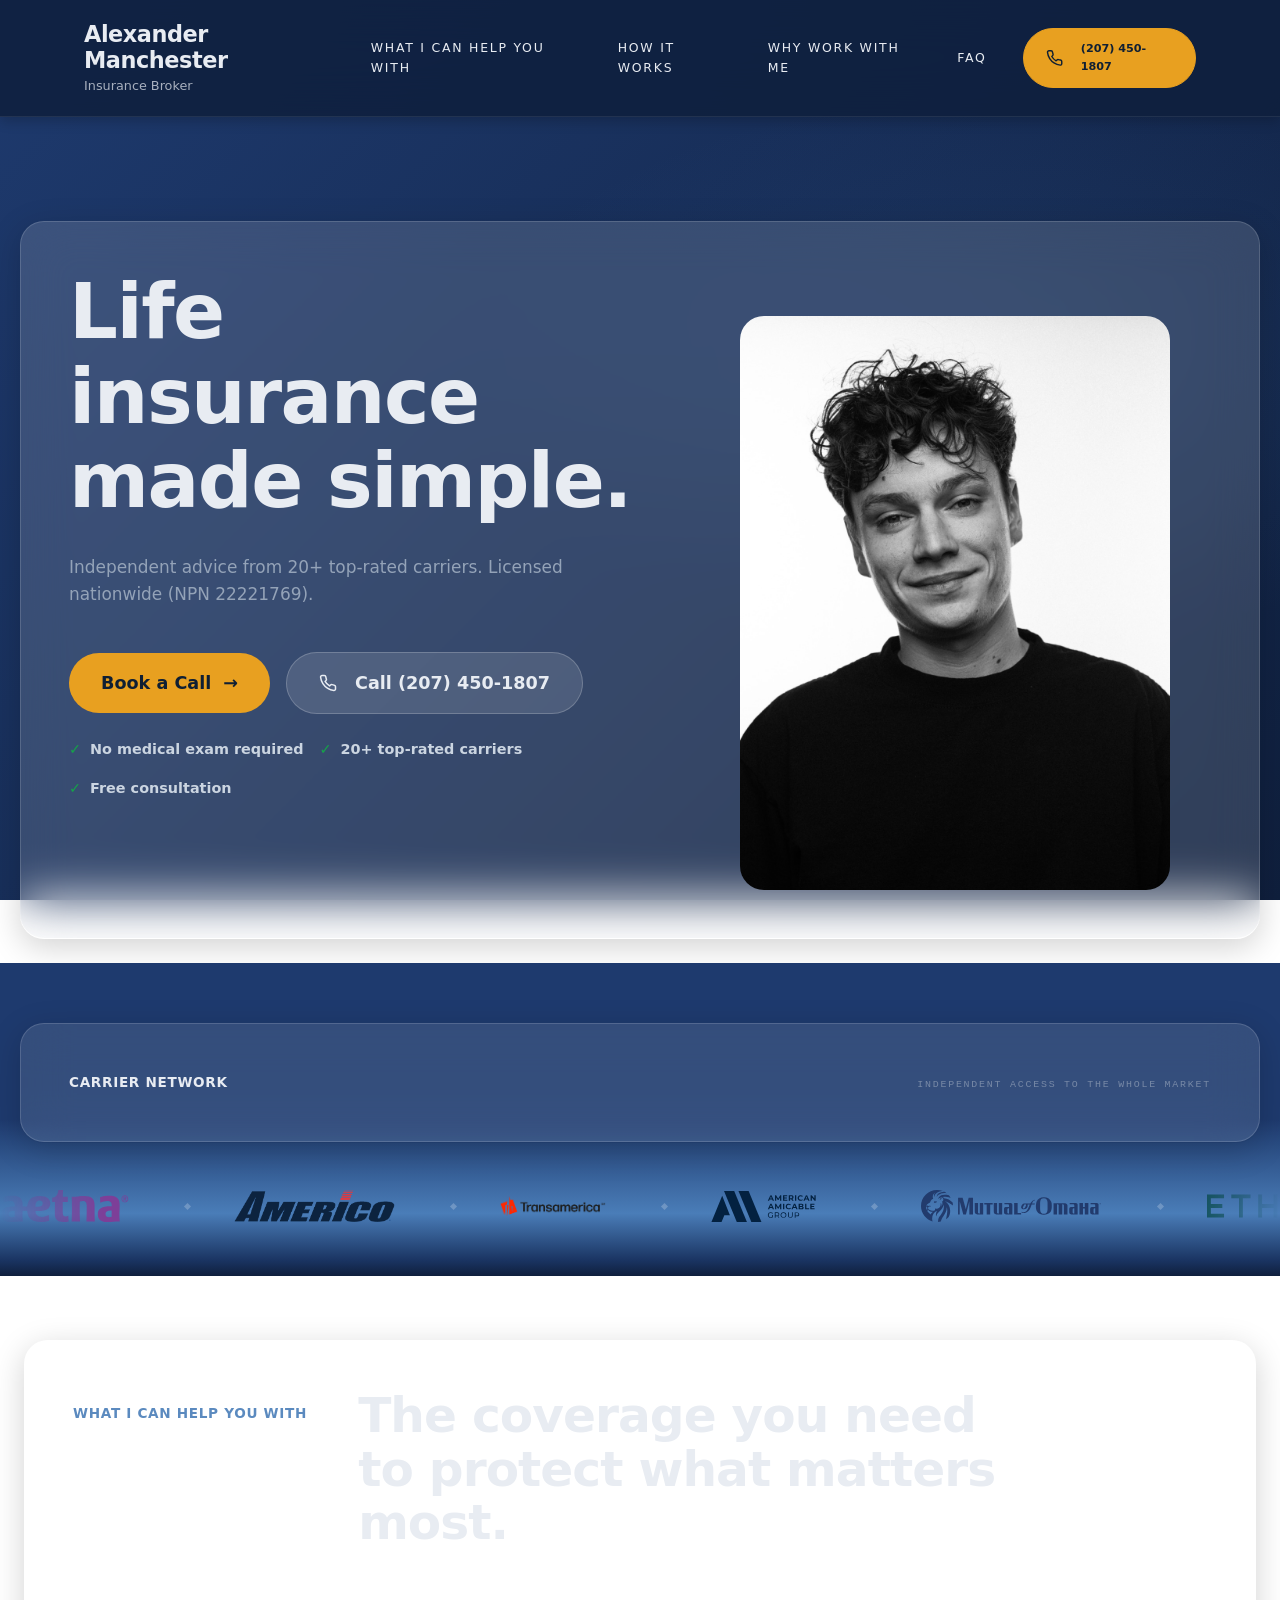
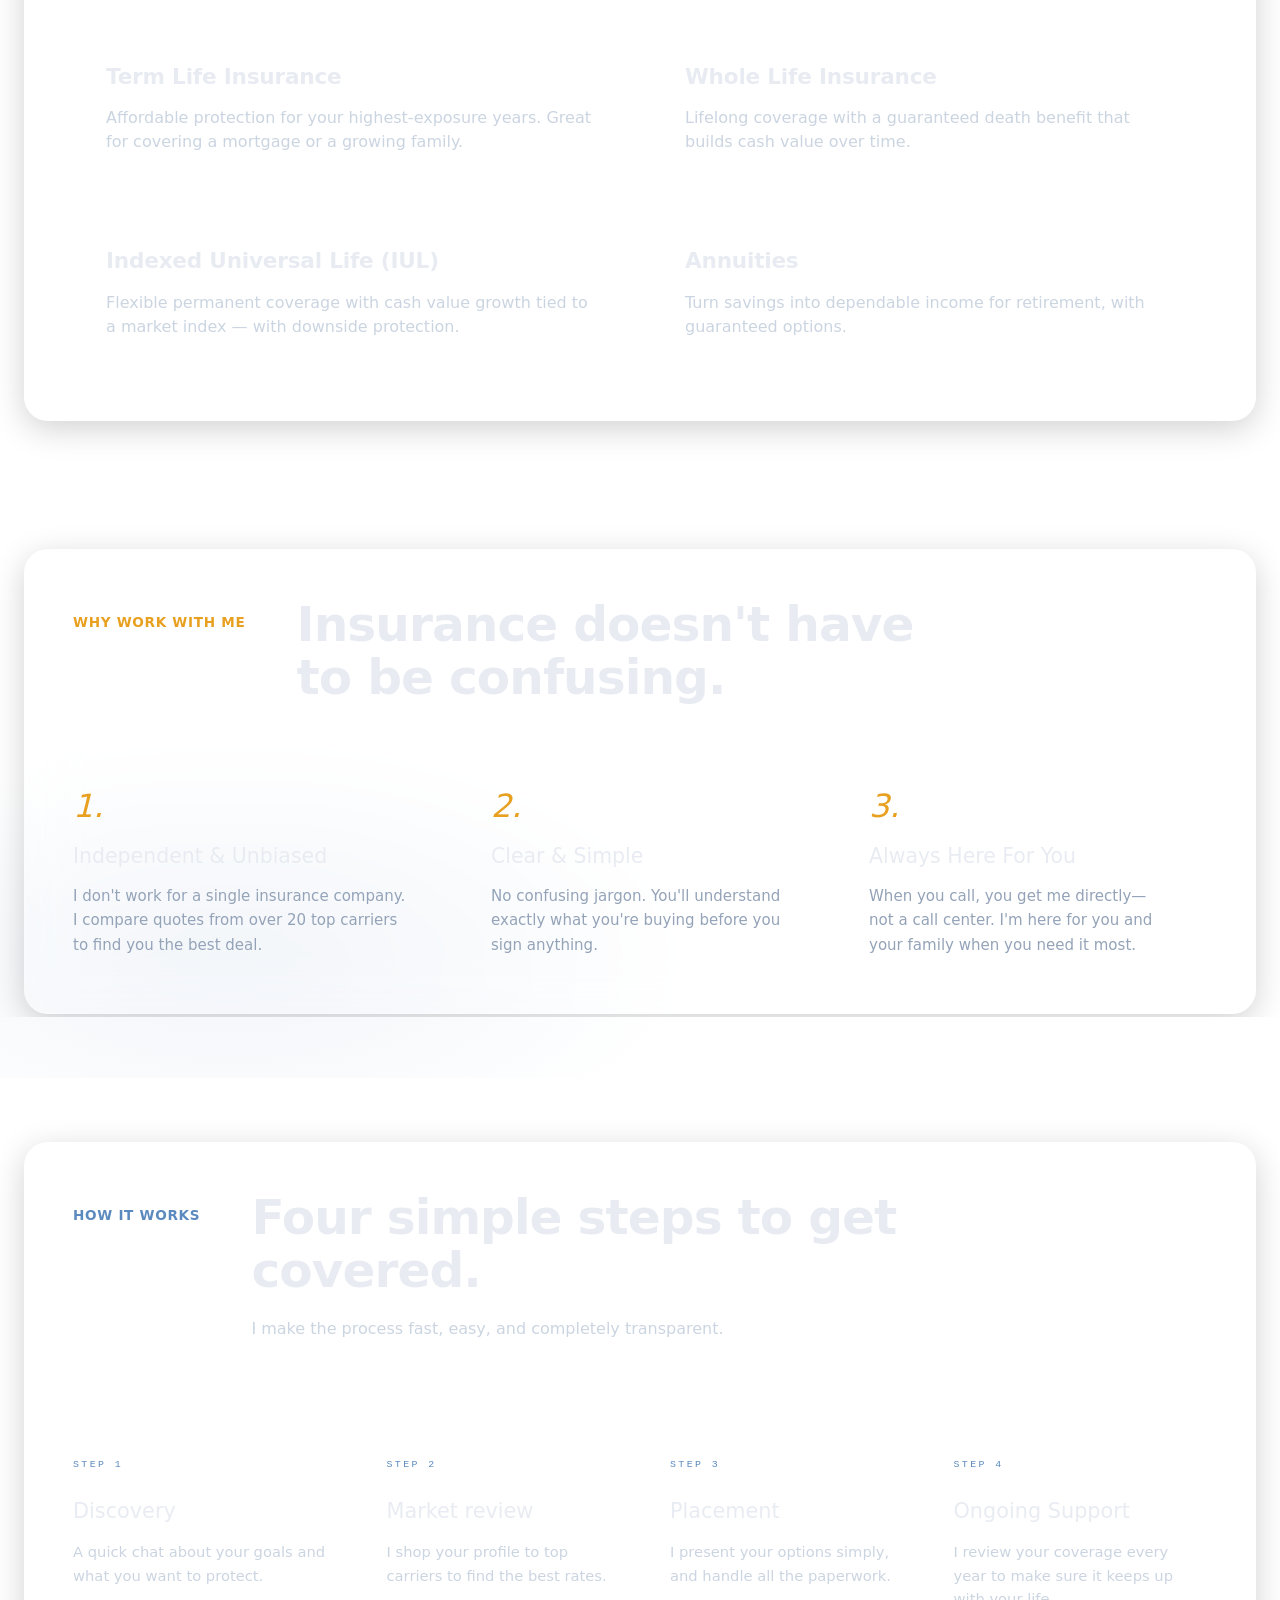
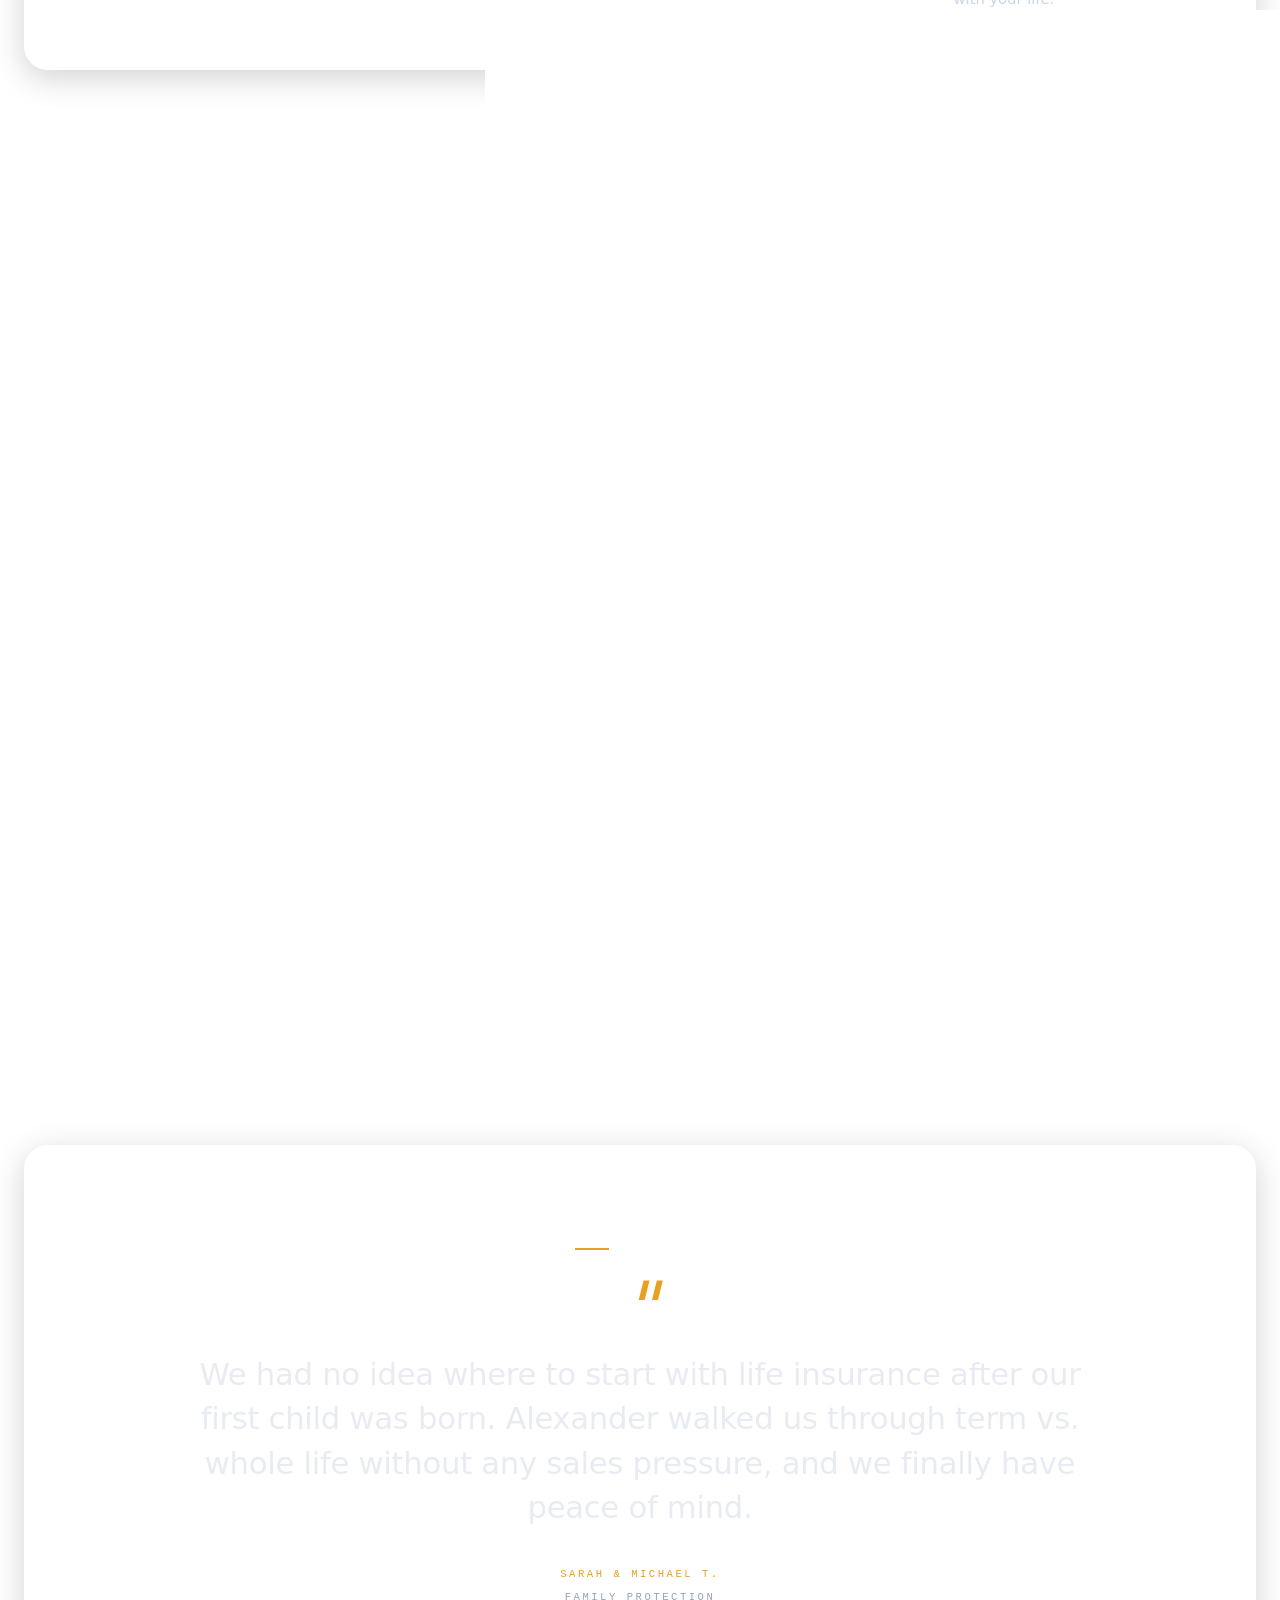
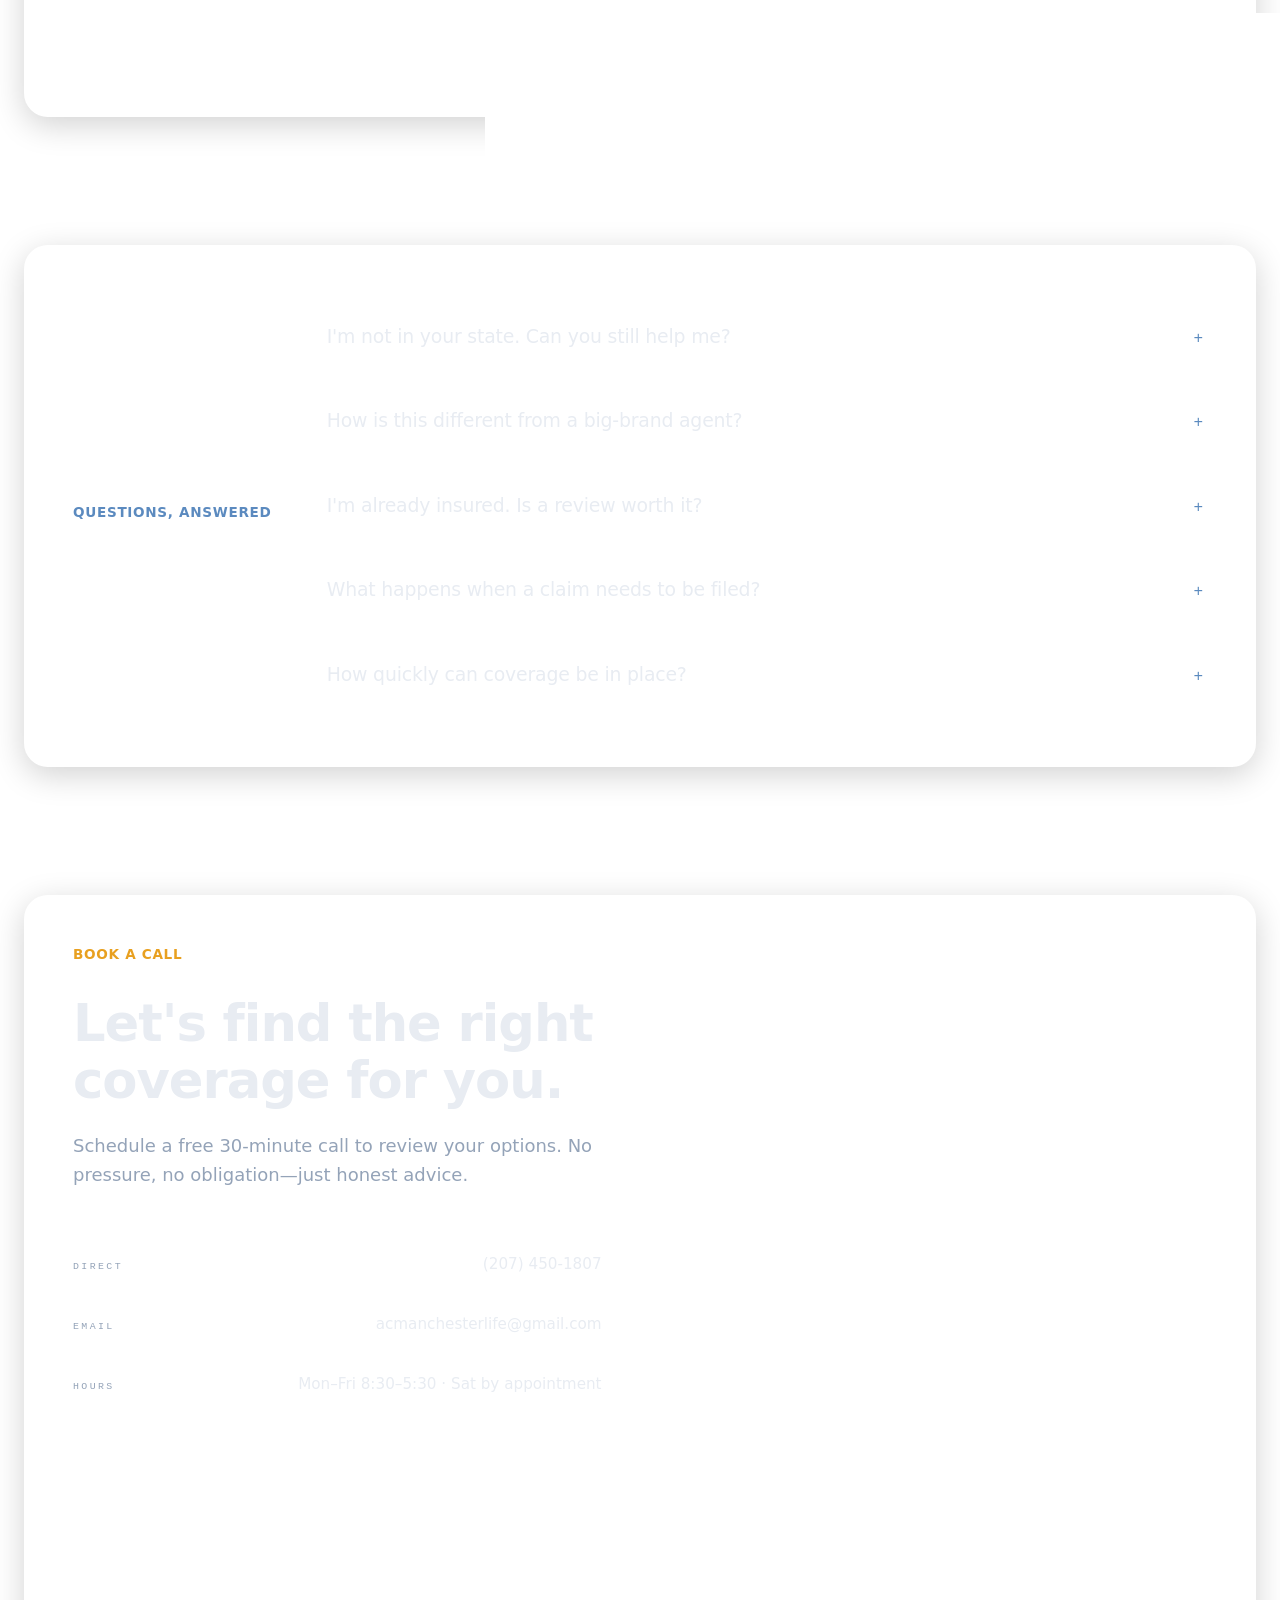
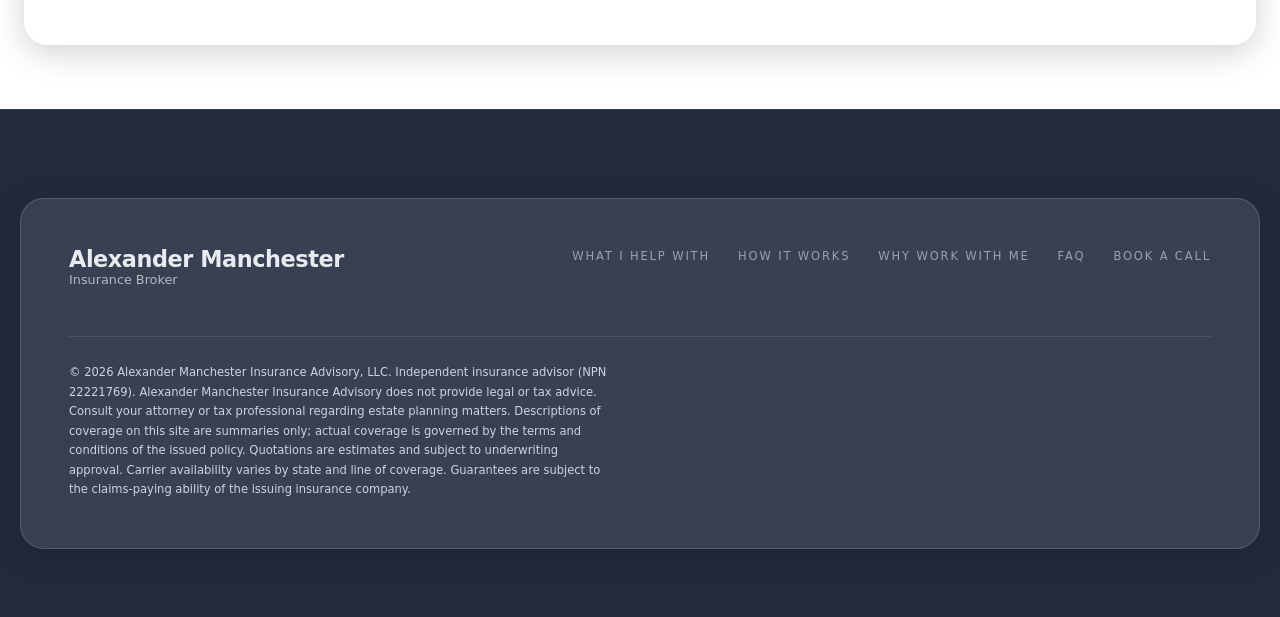
<file: index.html>
<!DOCTYPE html>
<html lang="en">
<head>
<meta charset="UTF-8">
<meta name="viewport" content="width=device-width, initial-scale=1.0">
<title>Alexander Manchester — Private-Client Insurance Advisory | Licensed Nationwide</title>
<meta name="description" content="Alexander Manchester is a private-client insurance advisor structuring life insurance coverage for families and firms nationwide.">

<link rel="canonical" href="https://www.manchesteradvisory.com/">

<!-- Open Graph -->
<meta property="og:type" content="website">
<meta property="og:title" content="Alexander Manchester — Private-Client Insurance Advisory">
<meta property="og:description" content="Alexander Manchester — Independent insurance advisor. Life insurance coverage structured with the care of counsel.">
<meta property="og:image" content="https://www.manchesteradvisory.com/assets/alex-portrait.jpg">
<meta property="og:url" content="https://www.manchesteradvisory.com/">

<!-- Twitter Card -->
<meta name="twitter:card" content="summary_large_image">
<meta name="twitter:title" content="Alexander Manchester — Private-Client Insurance Advisory">
<meta name="twitter:description" content="Alexander Manchester — Independent insurance advisor. Life insurance coverage structured with the care of counsel.">
<meta name="twitter:image" content="https://www.manchesteradvisory.com/assets/alex-portrait.jpg">

<!-- Favicon -->
<link rel="icon" type="image/svg+xml" href="assets/favicon.svg">

<!-- Styles -->
<link rel="stylesheet" href="css/styles.css">

<!-- JSON-LD Structured Data -->
<script type="application/ld+json">
{
  "@context": "https://schema.org",
  "@type": "InsuranceAgency",
  "name": "Alexander Manchester Insurance Advisory",
  "description": "Independent, private-client insurance advisory. Comprehensive life insurance coverage.",
  "url": "https://www.manchesteradvisory.com/",
  "image": "assets/alex-portrait.jpg",
  "telephone": "+12074501807",
  "email": "acmanchesterlife@gmail.com",
  "areaServed": "US",

  "openingHours": ["Mo-Fr 08:30-17:30"],
  "founder": {
    "@type": "Person",
    "name": "Alexander Manchester"
  }
}
</script>
</head>
<body>

<header class="nav on-dark" id="nav">
  <div class="nav-inner">
    <a class="wordmark" href="#top" aria-label="Alexander Manchester — Insurance Broker, return to top">
      <b>Alexander Manchester</b>
      <span>Insurance Broker</span>
    </a>
    <nav class="nav-links" aria-label="Main">
      <a href="#coverage">What I can help you with</a>
      <a href="#process">How it works</a>
      <a href="#about">Why work with me</a>
      <a href="#faq">FAQ</a>
      <a class="btn btn-phone-header" href="tel:+12074501807">
        <svg xmlns="http://www.w3.org/2000/svg" width="18" height="18" viewBox="0 0 24 24" fill="none" stroke="currentColor" stroke-width="2" stroke-linecap="round" stroke-linejoin="round" style="margin-right:6px;vertical-align:-4px"><path d="M22 16.92v3a2 2 0 0 1-2.18 2 19.79 19.79 0 0 1-8.63-3.07 19.5 19.5 0 0 1-6-6 19.79 19.79 0 0 1-3.07-8.67A2 2 0 0 1 4.11 2h3a2 2 0 0 1 2 1.72 12.84 12.84 0 0 0 .7 2.81 2 2 0 0 1-.45 2.11L8.09 9.91a16 16 0 0 0 6 6l1.27-1.27a2 2 0 0 1 2.11-.45 12.84 12.84 0 0 0 2.81.7A2 2 0 0 1 22 16.92z"></path></svg>
        <span class="phone-full">(207) 450-1807</span>
      </a>
    </nav>
  </div>
</header>

<main id="top">

<!-- ============ HERO ============ -->
<section class="hero" style="padding-bottom:0">
  <div class="wrap hero-grid">
    <div class="hero-copy">
      <h1 class="display rv in rv-d2">Life insurance made simple.</h1>
      <p class="lede rv in rv-d3">Independent advice from 20+ top-rated carriers. Licensed nationwide (NPN 22221769).</p>
      <div class="hero-ctas rv in rv-d4" style="display:flex; flex-direction:row; align-items:center; flex-wrap:wrap; gap:16px;">
        <a href="#consult" class="btn">Book a Call <span class="arr">&rarr;</span></a>
        <a href="tel:+12074501807" class="btn btn-secondary">
          <svg xmlns="http://www.w3.org/2000/svg" width="18" height="18" viewBox="0 0 24 24" fill="none" stroke="currentColor" stroke-width="2" stroke-linecap="round" stroke-linejoin="round" style="margin-right:6px;vertical-align:-4px"><path d="M22 16.92v3a2 2 0 0 1-2.18 2 19.79 19.79 0 0 1-8.63-3.07 19.5 19.5 0 0 1-6-6 19.79 19.79 0 0 1-3.07-8.67A2 2 0 0 1 4.11 2h3a2 2 0 0 1 2 1.72 12.84 12.84 0 0 0 .7 2.81 2 2 0 0 1-.45 2.11L8.09 9.91a16 16 0 0 0 6 6l1.27-1.27a2 2 0 0 1 2.11-.45 12.84 12.84 0 0 0 2.81.7A2 2 0 0 1 22 16.92z"></path></svg>
          Call (207) 450-1807
        </a>
        
        <div class="trust-row" style="margin-top: 8px; font-weight:600; font-size:0.9rem; color:var(--slate); display:flex; flex-wrap:wrap; gap:16px; width:100%;">
          <span><span style="color:#16a34a; font-weight:bold; margin-right:4px;">&#10003;</span> No medical exam required</span>
          <span><span style="color:#16a34a; font-weight:bold; margin-right:4px;">&#10003;</span> 20+ top-rated carriers</span>
          <span><span style="color:#16a34a; font-weight:bold; margin-right:4px;">&#10003;</span> Free consultation</span>
        </div>
      </div>
    </div>
    <div class="hero-visual rv in rv-d3">
      <span class="keyline" aria-hidden="true"></span>
      <figure class="hero-portrait">
        <img src="assets/alex-portrait.jpg" alt="Alexander Manchester, private-client insurance advisor" width="1100" height="1467">
      </figure>
    </div>
  </div>
</section>

<!-- ============ CARRIER MARQUEE ============ -->
<div class="carriers">
  <div class="wrap carriers-head">
    <p class="eyebrow">Carrier network</p>
    <span class="note">Independent access to the whole market</span>
  </div>
  <div class="marquee">
    <div class="marquee-track" id="marquee-track">
      <div class="half">
        <span class="carrier"><img src="assets/logos/aetna.svg" alt="Aetna Logo"><span class="dia" aria-hidden="true"></span></span>
        <span class="carrier"><img src="assets/logos/americo.png" alt="Americo Logo"><span class="dia" aria-hidden="true"></span></span>
        <span class="carrier"><img src="assets/logos/transamerica.png" alt="Transamerica Logo" style="height:60px;max-height:60px;"><span class="dia" aria-hidden="true"></span></span>
        <span class="carrier"><img src="assets/logos/americanamicable.svg" alt="American Amicable Logo"><span class="dia" aria-hidden="true"></span></span>
        <span class="carrier"><img src="assets/logos/mutualofomaha.svg" alt="Mutual of Omaha Logo"><span class="dia" aria-hidden="true"></span></span>
        <span class="carrier"><img src="assets/logos/ethos.svg" alt="Ethos Logo" style="height:24px;max-height:24px;"><span class="dia" aria-hidden="true"></span></span>
        <span class="carrier"><img src="assets/logos/aflac.svg" alt="Aflac Logo"><span class="dia" aria-hidden="true"></span></span>
        <span class="carrier"><img src="assets/logos/americangeneral.svg" alt="American General Logo"><span class="dia" aria-hidden="true"></span></span>
      </div>
    </div>
  </div>
</div>

<!-- ============ COVERAGE INDEX ============ -->
<section id="coverage">
  <div class="wrap">
    <div class="sec-head rv">
      <p class="eyebrow">What I can help you with</p>
      <div>
        <h2 class="display">The coverage you need to protect what matters most.</h2>
      </div>
    </div>
    <div class="index">
      <a class="row rv" href="#consult">
        <h3>Term Life Insurance</h3>
        <p>Affordable protection for your highest-exposure years. Great for covering a mortgage or a growing family.</p>
      </a>
      <a class="row rv" href="#consult">
        <h3>Whole Life Insurance</h3>
        <p>Lifelong coverage with a guaranteed death benefit that builds cash value over time.</p>
      </a>
      <a class="row rv" href="#consult">
        <h3>Indexed Universal Life (IUL)</h3>
        <p>Flexible permanent coverage with cash value growth tied to a market index — with downside protection.</p>
      </a>
      <a class="row rv" href="#consult">
        <h3>Annuities</h3>
        <p>Turn savings into dependable income for retirement, with guaranteed options.</p>
      </a>
    </div>
  </div>
</section>

<!-- ============ PHILOSOPHY ============ -->
<section class="band">
  <div class="wrap">
    <div class="sec-head rv">
      <p class="eyebrow">Why work with me</p>
      <h2 class="display">Insurance doesn't have to be confusing.</h2>
    </div>
    <div class="principles">
      <div class="principle rv">
        <span class="p-num">1.</span>
        <h3>Independent &amp; Unbiased</h3>
        <p>I don't work for a single insurance company. I compare quotes from over 20 top carriers to find you the best deal.</p>
      </div>
      <div class="principle rv rv-d1">
        <span class="p-num">2.</span>
        <h3>Clear &amp; Simple</h3>
        <p>No confusing jargon. You'll understand exactly what you're buying before you sign anything.</p>
      </div>
      <div class="principle rv rv-d2">
        <span class="p-num">3.</span>
        <h3>Always Here For You</h3>
        <p>When you call, you get me directly—not a call center. I'm here for you and your family when you need it most.</p>
      </div>
    </div>
  </div>
</section>

<!-- ============ PROCESS ============ -->
<section id="process">
  <div class="wrap">
    <div class="sec-head rv">
      <p class="eyebrow">How it works</p>
      <div>
        <h2 class="display">Four simple steps to get covered.</h2>
        <p class="sub">I make the process fast, easy, and completely transparent.</p>
      </div>
    </div>
    <div class="phases">
      <div class="phase rv">
        <span class="ph-tag">Step 1</span>
        <h3>Discovery</h3>
        <p>A quick chat about your goals and what you want to protect.</p>
      </div>
      <div class="phase rv rv-d1">
        <span class="ph-tag">Step 2</span>
        <h3>Market review</h3>
        <p>I shop your profile to top carriers to find the best rates.</p>
      </div>
      <div class="phase rv rv-d2">
        <span class="ph-tag">Step 3</span>
        <h3>Placement</h3>
        <p>I present your options simply, and handle all the paperwork.</p>
      </div>
      <div class="phase rv rv-d3">
        <span class="ph-tag">Step 4</span>
        <h3>Ongoing Support</h3>
        <p>I review your coverage every year to make sure it keeps up with your life.</p>
      </div>
    </div>
  </div>
</section>

<!-- ============ ABOUT ============ -->
<section id="about" class="about">
  <div class="wrap about-grid">
    <div class="about-visual rv">
      <span class="keyline" aria-hidden="true"></span>
      <figure class="about-portrait">
        <img src="assets/alex-portrait.jpg" alt="Alexander Manchester portrait" width="1100" height="1467" loading="lazy">
      </figure>
    </div>
    <div class="about-copy rv rv-d1">
      <p class="eyebrow">About me</p>
      <h2 class="display">The advisor whose number you actually have.</h2>
      <p>Alexander Manchester founded his practice on a simple idea: people shouldn't have to deal with confusing jargon or call centers to get good life insurance. Instead of selling you a single company's product, he compares the whole market to find what fits.</p>
      <p>As a national independent advisor, Alexander serves families nationwide. His rule is simple: he won't recommend a policy he wouldn't buy himself.</p>
      <div class="cred-list">
        <div class="cred-row"><span>Licensure</span><b>Life — National</b></div>
        <div class="cred-row"><span>Markets</span><b>20+ A-rated national &amp; specialty carriers</b></div>
        <div class="cred-row"><span>Practice</span><b>Clients nationwide</b></div>
        <div class="cred-row"><span>Commitment</span><b>Annual coverage review, every client, every year</b></div>
      </div>
    </div>
  </div>
</section>

<!-- ============ TESTIMONIALS ============ -->
<!-- COMPLIANCE: replace with verified client testimonials + written consent before launch -->
<section class="testimony" aria-label="Client testimonials">
  <div class="wrap">
    <div class="t-stage">
      <div class="t-slide active" role="tabpanel" aria-label="Testimonial 1">
        <span class="t-mark" aria-hidden="true">"</span>
        <blockquote>
          <p>We had no idea where to start with life insurance after our first child was born. Alexander walked us through term vs. whole life without any sales pressure, and we finally have peace of mind.</p>
          <footer><b>Sarah &amp; Michael T.</b>Family Protection</footer>
        </blockquote>
      </div>
      <div class="t-slide" role="tabpanel" aria-label="Testimonial 2">
        <span class="t-mark" aria-hidden="true">"</span>
        <blockquote>
          <p>Alexander helped me roll an old 401(k) into an annuity and finally explained exactly what I'd get each month in retirement. No jargon, no pressure.</p>
          <footer><b>Daniel R.</b>Retirement Income</footer>
        </blockquote>
      </div>
      <div class="t-slide" role="tabpanel" aria-label="Testimonial 3">
        <span class="t-mark" aria-hidden="true">"</span>
        <blockquote>
          <p>Alexander worked alongside our estate attorney to identify a gap in our wealth transfer strategy. He structured a custom permanent life policy that perfectly aligned with our trust.</p>
          <footer><b>Priya K.</b>Estate Planning</footer>
        </blockquote>
      </div>
      <div class="t-dots" role="tablist" aria-label="Choose testimonial">
        <button class="t-dot active" role="tab" aria-label="Testimonial 1" aria-selected="true"></button>
        <button class="t-dot" role="tab" aria-label="Testimonial 2" aria-selected="false"></button>
        <button class="t-dot" role="tab" aria-label="Testimonial 3" aria-selected="false"></button>
      </div>
    </div>
  </div>
</section>

<!-- ============ FAQ ============ -->
<section id="faq">
  <div class="wrap faq-grid">
    <p class="eyebrow rv">Questions, answered</p>
    <div class="faq rv rv-d1">
      <details>
        <summary>I'm not in your state. Can you still help me? <span class="pm">+</span></summary>
        <div class="a">Yes. I am licensed nationally and can help you wherever you are.</div>
      </details>
      <details>
        <summary>How is this different from a big-brand agent? <span class="pm">+</span></summary>
        <div class="a">Agents at big brands only sell their company's policies. As an independent broker, I compare policies from over 20 top companies to find you the best rate.</div>
      </details>
      <details>
        <summary>I'm already insured. Is a review worth it? <span class="pm">+</span></summary>
        <div class="a">Yes. Rates drop and your needs change. A quick review takes 30 minutes, and I'll tell you honestly if you should keep your current policy.</div>
      </details>
      <details>
        <summary>What happens when a claim needs to be filed? <span class="pm">+</span></summary>
        <div class="a">Your family calls me directly. I handle all the paperwork and coordinate with the insurance company so they don't have to.</div>
      </details>
      <details>
        <summary>How quickly can coverage be in place? <span class="pm">+</span></summary>
        <div class="a">It depends on the policy, but I will give you a clear timeline before we start.</div>
      </details>
    </div>
  </div>
</section>

<!-- ============ CONSULTATION ============ -->
<section id="consult" class="consult">
  <div class="wrap consult-grid">
    <div class="rv">
      <p class="eyebrow">Book a Call</p>
      <h2 class="display">Let's find the right coverage for you.</h2>
      <p class="lede">Schedule a free 30-minute call to review your options. No pressure, no obligation—just honest advice.</p>
      <div class="contact-rows">
        <div class="c-row"><span>Direct</span><a href="tel:+12074501807">(207) 450-1807</a></div>
        <div class="c-row"><span>Email</span><a href="mailto:acmanchesterlife@gmail.com">acmanchesterlife@gmail.com</a></div>
        <div class="c-row"><span>Hours</span><b>Mon–Fri 8:30–5:30 · Sat by appointment</b></div>
      </div>
    </div>
    <div class="form-card rv rv-d1" style="padding:0; overflow:hidden;">
      <!-- Calendly inline widget begin -->
      <div class="calendly-inline-widget" data-url="https://calendly.com/manchesteralex633/30min?hide_event_type_details=1&hide_gdpr_banner=1" style="min-width:320px;height:650px;"></div>
      <script type="text/javascript" src="https://assets.calendly.com/assets/external/widget.js" async></script>
      <!-- Calendly inline widget end -->
    </div>
  </div>
</section>

</main>

<footer class="site">
  <div class="wrap">
    <div class="foot-top">
      <a class="wordmark" href="#top">
        <b>Alexander Manchester</b>
        <span>Insurance Broker</span>
      </a>
      <nav aria-label="Footer">
        <a href="#coverage">What I help with</a>
        <a href="#process">How it works</a>
        <a href="#about">Why work with me</a>
        <a href="#faq">FAQ</a>
        <a href="#consult">Book a Call</a>
      </nav>
    </div>
    <div class="foot-legal">
      <p>© 2026 Alexander Manchester Insurance Advisory, LLC. Independent insurance advisor (NPN 22221769). Alexander Manchester Insurance Advisory does not provide legal or tax advice. Consult your attorney or tax professional regarding estate planning matters. Descriptions of coverage on this site are summaries only; actual coverage is governed by the terms and conditions of the issued policy. Quotations are estimates and subject to underwriting approval. Carrier availability varies by state and line of coverage. Guarantees are subject to the claims-paying ability of the issuing insurance company.</p>
    </div>
  </div>
</footer>

<script src="js/main.js" defer></script>
</body>
</html>
</file>
<file: css/styles.css>
:root{
  --ink:#e8ecf2;
  --ink-soft:#8bb4e0;
  --ivory:#1a2c4e;
  --ivory-dim:rgba(255,255,255,0.06);
  --champagne:#e8a020;
  --champagne-dim:#5b8abf;
  --sage:#94a3b8;
  --slate:#cbd5e1;
  --hairline-d:rgba(255,255,255,.10);
  --hairline-l:rgba(255,255,255,.12);
  --max:1240px;
  --pad:clamp(24px,5vw,64px);
  --body:system-ui, -apple-system, BlinkMacSystemFont, "Segoe UI", Roboto, Helvetica, Arial, sans-serif;
  --display:var(--body);
  --mono:"SF Mono", SFMono-Regular, ui-monospace, Menlo, Consolas, "Liberation Mono", monospace;
}
*{margin:0;padding:0;box-sizing:border-box}
html{scroll-behavior:smooth}
@media(prefers-reduced-motion:reduce){html{scroll-behavior:auto}}
body{
  font-family:var(--body);font-weight:400;
  background:linear-gradient(135deg, #1e3a6e 0%, #0f1f3d 100%);
  background-attachment:fixed;
  color:var(--ink);
  font-size:18px;line-height:1.6;
  -webkit-font-smoothing:antialiased;text-rendering:optimizeLegibility;
}
::selection{background:var(--champagne);color:#0f1f33}
img{max-width:100%;display:block}
a{color:inherit}
.wrap{
  width: calc(100% - 32px);
  max-width: var(--max);
  margin: 24px auto;
  padding: 48px clamp(24px, 5vw, 48px);
  background: rgba(255, 255, 255, 0.10);
  backdrop-filter: blur(24px);
  -webkit-backdrop-filter: blur(24px);
  border-radius: 24px;
  box-shadow: 0 8px 32px rgba(0,0,0,0.18);
  border: 1px solid rgba(255, 255, 255, 0.15);
}

/* ---------- type utilities ---------- */
.eyebrow{
  font-family:var(--body);font-weight:600;font-size:.85rem;
  text-transform:uppercase;letter-spacing:.05em;
  display:flex;align-items:center;gap:10px;
  color:var(--champagne);
}
.display{
  font-family:var(--body);font-weight:700;letter-spacing:-.02em;line-height:1.1;
}
.display em{font-style:normal;}

/* ---------- buttons ---------- */
.btn{
  display:inline-flex;align-items:center;justify-content:center;gap:12px;
  font-family:var(--body);font-weight:700;font-size:1.1rem;
  text-decoration:none;
  padding:16px 32px;border:none;border-radius:9999px;cursor:pointer;
  background:var(--champagne);color:#0f1f33;
  transition:all .2s ease;
  width:max-content;
}
.btn .arr{transition:transform .2s ease}
.btn:hover{
  background:#d09018;
  transform:translateY(-2px);
  box-shadow:0 4px 20px rgba(232,160,32,0.25);
}
.btn:hover .arr{transform:translateX(5px)}
.btn:focus-visible,a:focus-visible,button:focus-visible,summary:focus-visible,input:focus-visible,select:focus-visible,textarea:focus-visible{
  outline:2px solid var(--champagne);outline-offset:3px;
}

.btn-secondary {
  background: rgba(255,255,255,0.12);
  border: 1px solid rgba(255,255,255,0.2);
  color: var(--ink);
}
.btn-secondary:hover {
  background: rgba(255,255,255,0.2);
  border-color: var(--champagne);
}
.btn-phone-header {
  padding: 10px 20px;
  font-size: 0.9rem;
  border: 1px solid var(--champagne);
}
@media(max-width:560px){
  .btn {width: 100%;}
  .trust-row {flex-direction: column; gap: 8px !important;}
}
@media(max-width:390px){
  .btn-phone-header { padding: 8px 12px; font-size: 0.8rem; }
  .wordmark b { font-size: 1.1rem; }
  .wordmark span { font-size: 0.7rem; }
  .nav-inner { gap: 8px; padding-left: 12px; padding-right: 12px; }
}
@media(min-width:561px){
  .hero-ctas {flex-direction: row !important;}
}

/* ---------- nav ---------- */
.nav{
  position:sticky;top:0;left:0;right:0;z-index:100;
  transition:background .35s ease,border-color .35s ease,padding .35s ease;
  border-bottom:1px solid transparent;
  background:rgba(15,31,61,.85);
  backdrop-filter:blur(24px);
  -webkit-backdrop-filter:blur(24px);
  border-color:rgba(255,255,255,0.08);
  color:var(--ink);
  box-shadow: 0 4px 12px rgba(0,0,0,0.2);
}
.nav-inner{
  max-width:var(--max);margin:0 auto;padding:22px var(--pad);
  display:flex;align-items:center;justify-content:space-between;gap:20px;
  transition:padding .35s ease;
}
.nav.scrolled .nav-inner{padding-top:14px;padding-bottom:14px}
.wordmark{text-decoration:none;line-height:1.15;color:var(--ink)}
.wordmark b{font-family:var(--body);font-weight:700;font-size:1.4rem;letter-spacing:-.02em;display:block}
.wordmark span{font-family:var(--body);font-size:.8rem;font-weight:500;opacity:.7}
.nav-links{display:flex;gap:36px;align-items:center}
.nav-links a:not(.btn){
  text-decoration:none;font-size:.78rem;font-weight:500;letter-spacing:.14em;text-transform:uppercase;
  position:relative;padding:4px 0;
}
.nav-links a:not(.btn)::after{
  content:"";position:absolute;left:0;bottom:0;height:1px;width:0;
  background:var(--champagne);transition:width .3s ease;
}
.nav-links a:not(.btn):hover::after{width:100%}
.nav .btn{padding:11px 22px;font-size:.7rem}
@media(max-width:900px){.nav-links a:not(.btn){display:none}}

/* ---------- hero ---------- */
.hero{
  background:transparent;color:var(--ink);
  padding:80px 0 0;position:relative;overflow:hidden;
}
.hero .wrap{
  background:rgba(255,255,255,0.14);
}
.hero::before{ /* faint radial atmosphere */
  content:"";position:absolute;inset:0;pointer-events:none;
  background:radial-gradient(ellipse 70% 55% at 78% 30%,rgba(74,125,184,.12),transparent 60%);
}
.hero-grid{
  display:grid;grid-template-columns:1.05fr .95fr;gap:clamp(32px,5vw,72px);
  align-items:end;position:relative;
}
.hero-copy{padding-bottom:clamp(56px,7vw,96px)}
.hero .eyebrow{color:var(--champagne);margin-bottom:34px}
.hero h1{
  font-size:clamp(2.9rem,6vw,5.1rem);margin-bottom:30px;color:var(--ink);
}
.hero h1 em{color:var(--champagne)}
.hero .lede{
  color:var(--sage);font-size:1.06rem;font-weight:300;max-width:33em;margin-bottom:44px;
}
.hero .lede strong{color:var(--ink);font-weight:400}
.hero-ctas{display:flex;gap:16px;flex-wrap:wrap}

.hero-visual{position:relative;align-self:end;justify-self:center;width:min(430px,100%)}
.hero-portrait{
  position:relative;border-radius:24px;overflow:hidden;
  background:var(--ivory-dim);
}
.hero-portrait img{
  width:100%;height:auto;
}

.hero-plate{
  position:absolute;left:-26px;bottom:38px;
  background:rgba(15,31,61,.85);border:1px solid rgba(255,255,255,0.12);
  padding:16px 22px;line-height:1.45;
  backdrop-filter:blur(16px);-webkit-backdrop-filter:blur(16px);border-radius:12px;
}
.hero-plate .mono{font-family:var(--mono);font-size:.6rem;letter-spacing:.26em;text-transform:uppercase;color:var(--champagne);display:block;margin-bottom:4px}
.hero-plate b{font-family:var(--display);font-weight:400;font-size:1.02rem;display:block}
.hero-plate span{font-size:.78rem;color:var(--sage)}


@media(max-width:980px){
  .hero{padding-top:72px}
  .hero-grid{grid-template-columns:1fr}
  .hero-visual{order:-1;width:min(320px,78%)}
  .hero-copy{padding-bottom:40px}

  .hero-plate{left:-10px}
}

/* ---------- carrier marquee ---------- */
.carriers{
  background:linear-gradient(180deg, #1e3a6e 0%, #1e3a6e 50%, #4a7db8 80%, #1a3462 95%, #0f1f3d 100%);
  padding:36px 0 40px;overflow:hidden;
}
.carriers-head{
  display:flex;justify-content:space-between;align-items:baseline;gap:20px;
  margin-bottom:34px;flex-wrap:wrap;
}
.carriers-head .eyebrow{color:var(--ink)}
.carriers-head .note{font-family:var(--mono);font-size:.62rem;letter-spacing:.18em;text-transform:uppercase;color:var(--sage);opacity:.7}
.marquee{
  position:relative;
  -webkit-mask-image:linear-gradient(90deg,transparent,#000 8%,#000 92%,transparent);
  mask-image:linear-gradient(90deg,transparent,#000 8%,#000 92%,transparent);
}
.marquee-track{
  display:flex;align-items:center;gap:0;width:max-content;
  animation:marquee 30s linear infinite;
}
.carrier{
  display:flex;align-items:center;gap:12px;flex-shrink:0;
}
.carrier img{
  height:32px;max-height:32px;width:auto;
  object-fit:contain;
}
.carrier .dia{
  margin:0 clamp(24px,3.5vw,44px);width:5px;height:5px;background:rgba(255,255,255,0.4);
  transform:rotate(45deg);opacity:.55;flex-shrink:0;
}
@keyframes marquee{from{transform:translateX(0)}to{transform:translateX(-50%)}}
@media(prefers-reduced-motion:reduce){
  .marquee-track{animation:none;width:auto;flex-wrap:wrap;row-gap:18px;justify-content:center}
  .marquee{-webkit-mask-image:none;mask-image:none}
  .marquee-track > .half:nth-child(2){display:none}
}
.marquee-track > .half{display:flex;align-items:center}
@media(max-width:560px){
  .carriers{padding:16px 0 24px}
  .carriers-head{margin-bottom:20px}
  .carrier b{font-size:1rem}
  .carrier img{height:24px;max-height:24px}
  .carrier .dia{margin:0 16px}
}

/* ---------- sections shared ---------- */
section{padding:clamp(16px,4vw,40px) 8px;}
.sec-head{display:grid;grid-template-columns:auto 1fr;gap:clamp(24px,4vw,72px);align-items:start;margin-bottom:clamp(48px,6vw,84px)}
.sec-head .eyebrow{color:var(--champagne-dim);padding-top:14px;white-space:nowrap}
.sec-head h2{font-size:clamp(2rem,3.8vw,3.1rem);max-width:14em}
.sec-head .sub{margin-top:18px;color:var(--slate);max-width:36em;font-size:1rem}
@media(max-width:760px){.sec-head{grid-template-columns:1fr;gap:18px}}

/* ---------- coverage grid ---------- */
.index{
  display: grid;
  grid-template-columns: 1fr 1fr;
  gap: 24px;
}
.row{
  display: flex;
  flex-direction: column;
  gap: 12px;
  padding: 32px;
  background: rgba(255,255,255,0.08);
  border-radius: 12px;
  border: 1px solid rgba(255,255,255,0.12);
  text-decoration: none;
  transition: transform .25s ease, box-shadow .25s ease;
}
.row:hover{
  transform: translateY(-4px);
  box-shadow: 0 12px 24px rgba(0,0,0,0.25);
  border-color:var(--champagne);
}
.row::after{
  content:'→';position:absolute;right:24px;top:50%;transform:translateY(-50%);font-size:1.2rem;
  color:var(--champagne);opacity:0;transition:opacity .25s ease;
}
.row{position:relative;}
.row:hover::after{opacity:1;}
.row h3{
  font-family:var(--body);font-weight:700;font-size:1.35rem;letter-spacing:-.01em;
  color: var(--ink);
  margin: 0;
}
.row p{
  font-size:1rem;color:var(--slate);margin:0;line-height:1.5;
}
@media(max-width:768px){
  .index{grid-template-columns: 1fr;}
  .row{padding: 24px;}
}

/* ---------- philosophy band ---------- */
.band{background:transparent;color:var(--ink);position:relative;overflow:hidden}
.band::before{
  content:"";position:absolute;inset:0;
  background:radial-gradient(ellipse 60% 60% at 18% 80%,rgba(74,125,184,.08),transparent 60%);
  pointer-events:none;
}
.band .sec-head .eyebrow{color:var(--champagne)}
.band .sec-head h2{color:var(--ink)}
.principles{display:grid;grid-template-columns:repeat(3,1fr);position:relative}
.principle{padding:8px 40px 8px 0;border-right:1px solid var(--hairline-d)}
.principle:last-child{border-right:none}
.principle+.principle{padding-left:40px}
.principle .p-num{
  font-family:var(--display);font-style:italic;font-weight:400;font-size:2rem;
  color:var(--champagne);display:block;margin-bottom:18px;line-height:1;
}
.principle h3{font-family:var(--display);font-weight:400;font-size:1.28rem;margin-bottom:12px;color:var(--ink)}
.principle p{font-size:.94rem;color:var(--sage)}
@media(max-width:860px){
  .principles{grid-template-columns:1fr}
  .principle{border-right:none;border-bottom:1px solid var(--hairline-l);padding:28px 0}
  .principle+.principle{padding-left:0}
  .principle:last-child{border-bottom:none}
}

/* ---------- process ---------- */
.phases{display:grid;grid-template-columns:repeat(4,1fr);border-top:1px solid var(--hairline-l)}
.phase{
  border-right:1px solid var(--hairline-l);padding:38px 30px 10px 0;position:relative;
}
.phase:last-child{border-right:none}
.phase+.phase{padding-left:30px}
.phase .ph-tag{
  font-family:var(--mono);font-size:.62rem;letter-spacing:.24em;text-transform:uppercase;
  color:var(--champagne-dim);display:block;margin-bottom:22px;
}
.phase h3{font-family:var(--display);font-weight:400;font-size:1.3rem;margin-bottom:12px}
.phase p{font-size:.92rem;color:var(--slate)}
.phase .dur{font-family:var(--mono);font-size:.66rem;letter-spacing:.14em;color:var(--champagne-dim);display:block;margin-top:18px}
@media(max-width:900px){
  .phases{grid-template-columns:1fr 1fr}
  .phase:nth-child(2){border-right:none}
  .phase:nth-child(3){border-top:1px solid var(--hairline-l);padding-left:0}
  .phase:nth-child(4){border-top:1px solid var(--hairline-l)}
}
@media(max-width:560px){
  .phases{grid-template-columns:1fr}
  .phase{border-right:none;border-bottom:1px solid var(--hairline-l);padding:28px 0}
  .phase:last-child{border-bottom:none}
  .phase+.phase{padding-left:0}
}

/* ---------- about ---------- */
.about{background:transparent}
.about-grid{display:grid;grid-template-columns:.85fr 1.15fr;gap:clamp(40px,6vw,90px);align-items:center}
.about-visual{position:relative;justify-self:center;width:min(360px,100%)}
.about-portrait{
  border-radius:24px;overflow:hidden;background:rgba(255,255,255,0.06);position:relative;
  border:1px solid rgba(255,255,255,0.1);box-shadow:0 8px 32px rgba(0,0,0,0.3);
}
.about-portrait img{width:100%;height:auto;}
.about-portrait::after{
  display:none;
}

.about-copy .eyebrow{color:var(--champagne-dim);margin-bottom:26px}
.about-copy h2{font-size:clamp(2rem,3.4vw,2.8rem);margin-bottom:26px}
.about-copy p{color:var(--slate);margin-bottom:18px;max-width:36em}
.about-copy p strong{color:var(--ink);font-weight:500}
.cred-list{margin-top:36px;border-top:1px solid var(--hairline-l)}
.cred-row{
  display:flex;justify-content:space-between;gap:20px;align-items:baseline;
  padding:15px 0;border-bottom:1px solid var(--hairline-l);
}
.cred-row span{font-family:var(--mono);font-size:.64rem;letter-spacing:.2em;text-transform:uppercase;color:var(--champagne-dim)}
.cred-row b{font-weight:500;font-size:.92rem;text-align:right}
@media(max-width:860px){.about-grid{grid-template-columns:1fr}}

/* ---------- testimonials ---------- */
.testimony{background:transparent;color:var(--ink)}
.t-stage{max-width:900px;margin:0 auto;text-align:center;position:relative;min-height:420px}
.t-mark{
  font-family:var(--display);font-style:italic;font-size:clamp(3rem,6vw,4.5rem);color:var(--champagne);
  line-height:0;display:block;margin-bottom:44px;
}
.t-slide{position:absolute;inset:0;opacity:0;transition:opacity .7s ease;pointer-events:none;padding-top:60px}
.t-slide.active{opacity:1;pointer-events:auto}
.t-slide blockquote p{
  font-family:var(--display);font-weight:400;font-size:clamp(1.25rem,2.4vw,2rem);
  line-height:1.45;letter-spacing:-.01em;color:var(--ink);margin-bottom:36px;
}
.t-slide footer{font-family:var(--mono);font-size:.66rem;letter-spacing:.24em;text-transform:uppercase;color:var(--sage)}
.t-slide footer b{color:var(--champagne);font-weight:400;display:block;margin-bottom:6px}
.t-dots{display:flex;gap:14px;justify-content:center;margin-top:54px}
.t-dot{
  width:34px;height:2px;background:rgba(255,255,255,0.25);border:none;cursor:pointer;padding:0;
  transition:background .3s ease;
}
.t-dot.active{background:var(--champagne)}
.t-dot:hover{background:var(--sage)}

/* ---------- FAQ ---------- */
.faq-grid{display:grid;grid-template-columns:auto 1fr;gap:clamp(24px,4vw,72px)}
.faq-grid .eyebrow{color:var(--champagne-dim);padding-top:14px;white-space:nowrap}
.faq{border-top:1px solid var(--hairline-l)}
details{border-bottom:1px solid var(--hairline-l)}
summary{
  cursor:pointer;list-style:none;display:flex;justify-content:space-between;align-items:baseline;gap:24px;
  padding:26px 4px;font-family:var(--display);font-weight:400;font-size:1.18rem;letter-spacing:-.01em;
}
summary::-webkit-details-marker{display:none}
summary .pm{font-family:var(--mono);color:var(--champagne-dim);font-size:1rem;transition:transform .25s ease;flex-shrink:0}
details[open] summary .pm{transform:rotate(45deg)}
details .a{padding:0 4px 28px;color:var(--slate);font-size:.96rem;max-width:56ch}
@media(max-width:760px){.faq-grid{grid-template-columns:1fr;gap:18px}}

/* ---------- consultation ---------- */
.consult{background:transparent;color:var(--ink)}
.consult-grid{display:grid;grid-template-columns:1fr 1fr;gap:clamp(48px,6vw,100px);align-items:start}
.consult .eyebrow{color:var(--champagne);margin-bottom:30px}
.consult h2{font-size:clamp(2.1rem,4vw,3.2rem);color:var(--ink);margin-bottom:24px}
.consult .lede{color:var(--sage);max-width:30em;margin-bottom:44px}
.contact-rows{border-top:1px solid var(--hairline-l)}
.c-row{
  display:flex;justify-content:space-between;gap:24px;align-items:baseline;
  padding:17px 0;border-bottom:1px solid var(--hairline-l);
}
.c-row span{font-family:var(--mono);font-size:.62rem;letter-spacing:.24em;text-transform:uppercase;color:var(--sage)}
.c-row a,.c-row b{font-weight:400;font-size:.95rem;color:var(--ink);text-decoration:none;text-align:right}
.c-row a{border-bottom:1px solid var(--hairline-l);transition:border-color .25s ease}
.c-row a:hover{border-color:var(--champagne)}

.form-card{border:1px solid rgba(255,255,255,0.12);padding:clamp(30px,4vw,48px);background:rgba(255,255,255,0.05);border-radius:16px}
.form-card h3{font-family:var(--display);font-weight:400;font-size:1.5rem;margin-bottom:8px;color:var(--ink)}
.form-card .sub{font-size:.85rem;color:var(--sage);margin-bottom:34px}
.f-field{margin-bottom:24px}
.f-field label{
  display:block;font-family:var(--mono);font-size:.6rem;letter-spacing:.24em;text-transform:uppercase;
  color:var(--sage);margin-bottom:10px;
}
.f-field input,.f-field select,.f-field textarea{
  width:100%;background:transparent;border:none;border-bottom:1px solid var(--hairline-l);
  padding:10px 2px 12px;font-family:var(--body);font-weight:300;font-size:1rem;color:var(--ink);
  transition:border-color .25s ease;border-radius:0;
}
.f-field select{appearance:none;cursor:pointer}
.f-field select option{color:#0f1f33;background:#fff}
.f-field input::placeholder,.f-field textarea::placeholder{color:rgba(255,255,255,0.35)}
.f-field input:focus,.f-field select:focus,.f-field textarea:focus{outline:none;border-color:var(--champagne)}
.f-field.err input{border-color:#B3402A}
.form-card .btn{width:100%;justify-content:center;margin-top:10px}
.form-note{font-family:var(--mono);font-size:.6rem;letter-spacing:.18em;text-transform:uppercase;color:var(--sage);margin-top:20px;text-align:center}
.form-done{display:none;text-align:center;padding:70px 10px}
.form-done .rule{width:34px;height:1px;background:var(--champagne);margin:0 auto 26px}
.form-done h3{font-family:var(--display);font-weight:400;font-size:1.5rem;color:var(--ink);margin-bottom:12px}
.form-done p{color:var(--sage);font-size:.95rem;max-width:26em;margin:0 auto}
.form-done a{color:var(--ink)}
/* inline form error message */
.form-error{display:none;text-align:center;padding:18px 10px}
.form-error p{color:#B3402A;font-family:var(--mono);font-size:.68rem;letter-spacing:.14em;text-transform:uppercase}
@media(max-width:880px){.consult-grid{grid-template-columns:1fr}}

/* ---------- footer ---------- */
footer.site{background:rgba(10,20,42,.9);color:var(--slate);border-top:1px solid rgba(255,255,255,0.08);padding:64px 0 44px;font-size:.85rem}
.foot-top{display:flex;justify-content:space-between;gap:32px;flex-wrap:wrap;margin-bottom:48px}
.foot-top .wordmark b{color:var(--ink)}
footer.site nav{display:flex;gap:28px;flex-wrap:wrap}
footer.site nav a{text-decoration:none;font-size:.72rem;font-weight:500;letter-spacing:.16em;text-transform:uppercase;color:var(--sage)}
footer.site nav a:hover{color:var(--champagne)}
.foot-legal{border-top:1px solid rgba(255,255,255,0.1);padding-top:26px;display:flex;justify-content:space-between;gap:24px;flex-wrap:wrap}
.foot-legal p{font-size:.72rem;max-width:74ch;line-height:1.7}
.foot-legal .mono{font-family:var(--mono);font-size:.6rem;letter-spacing:.2em;text-transform:uppercase}

/* ---------- reveal ---------- */
.rv{opacity:0;transform:translateY(22px);transition:opacity .8s cubic-bezier(.2,.6,.2,1),transform .8s cubic-bezier(.2,.6,.2,1)}
.rv.in{opacity:1;transform:none}
.rv-d1{transition-delay:.08s}.rv-d2{transition-delay:.16s}.rv-d3{transition-delay:.24s}.rv-d4{transition-delay:.32s}
@media(prefers-reduced-motion:reduce){
  .rv{opacity:1;transform:none;transition:none}
  .t-slide{transition:none}
}
</file>
